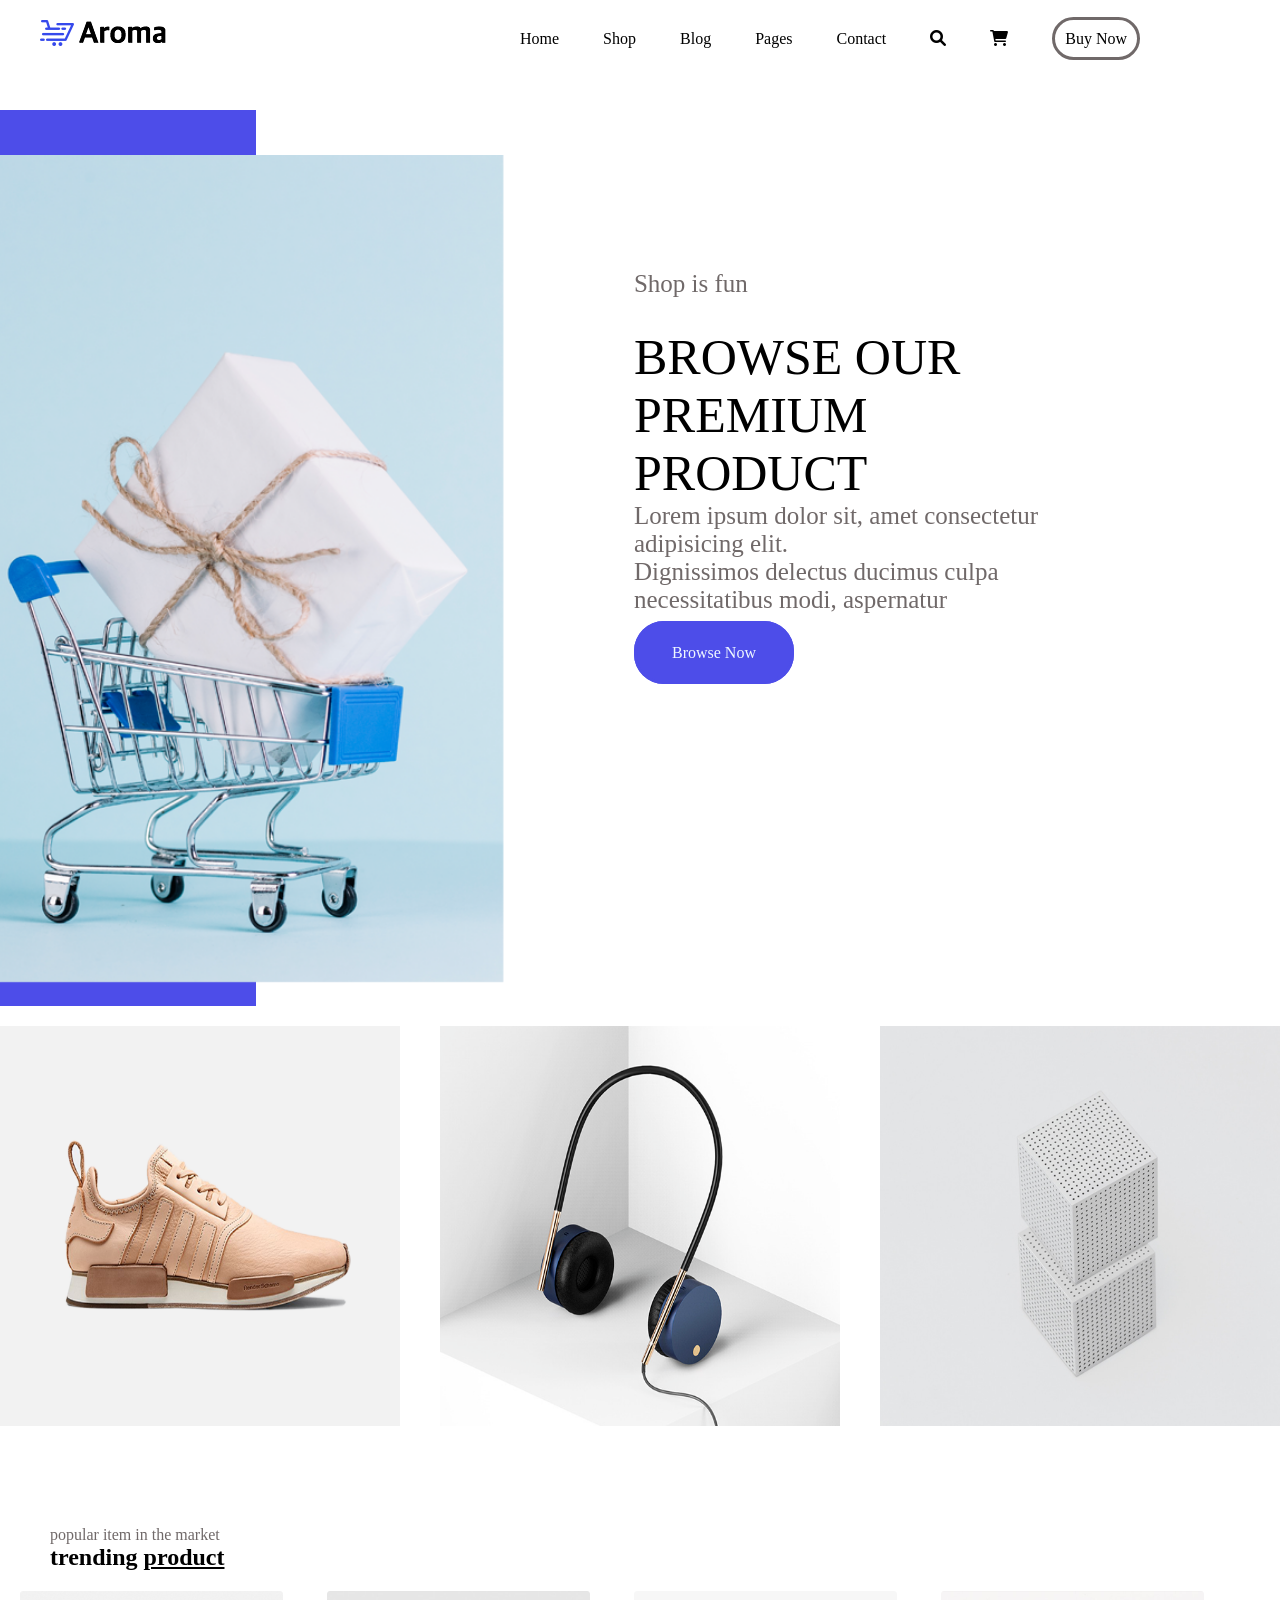
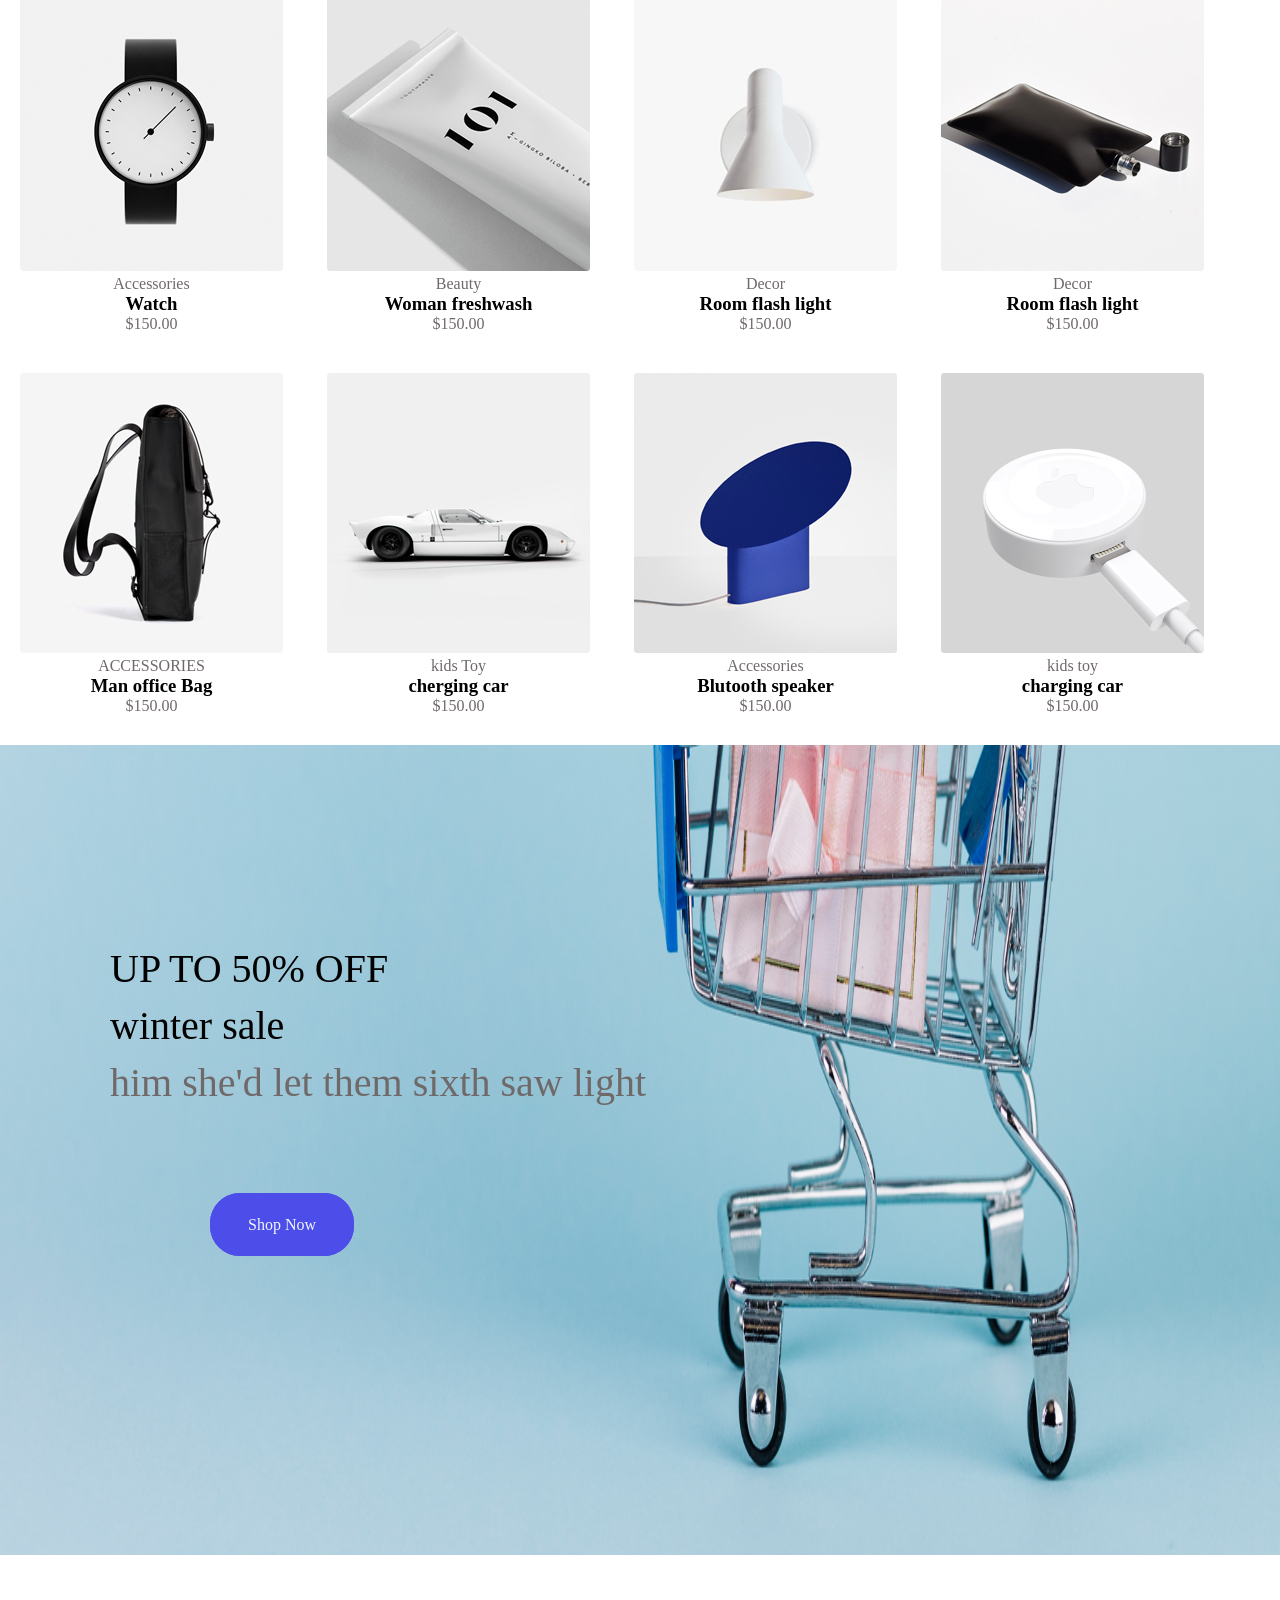
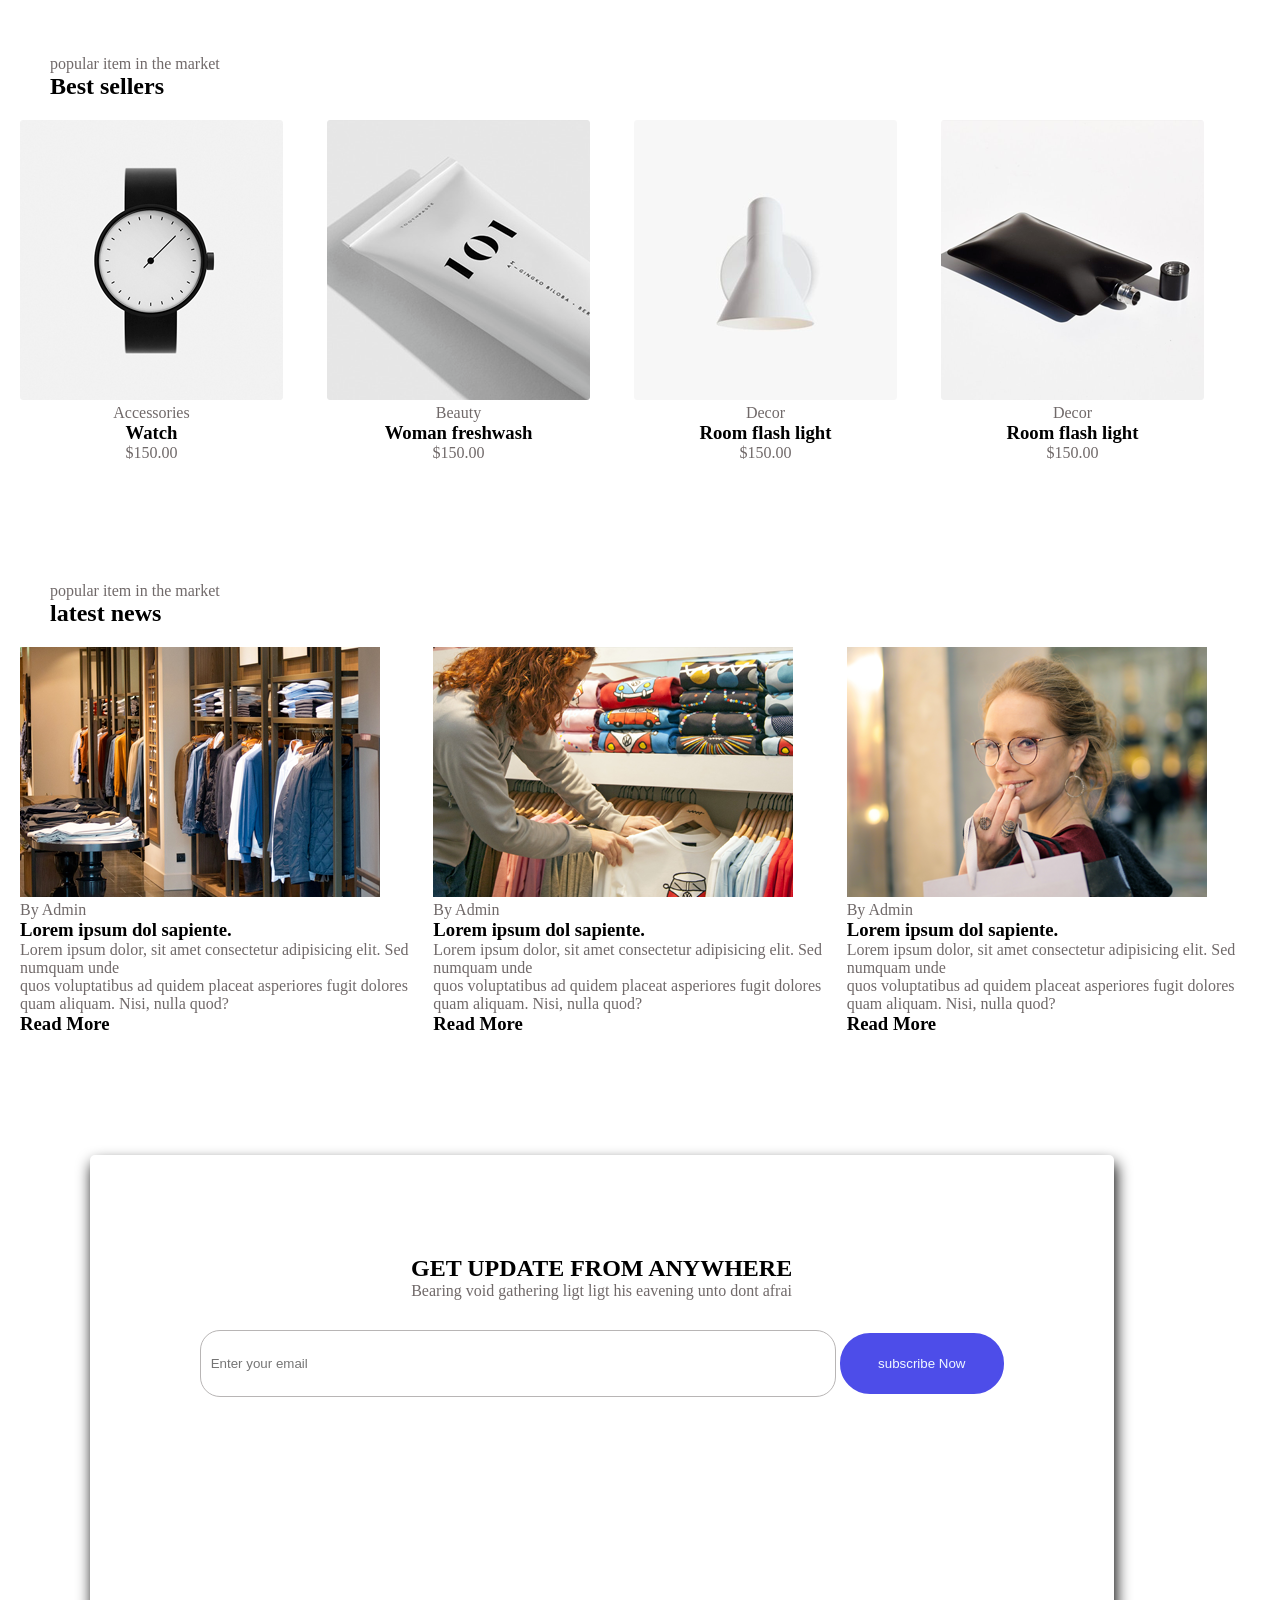
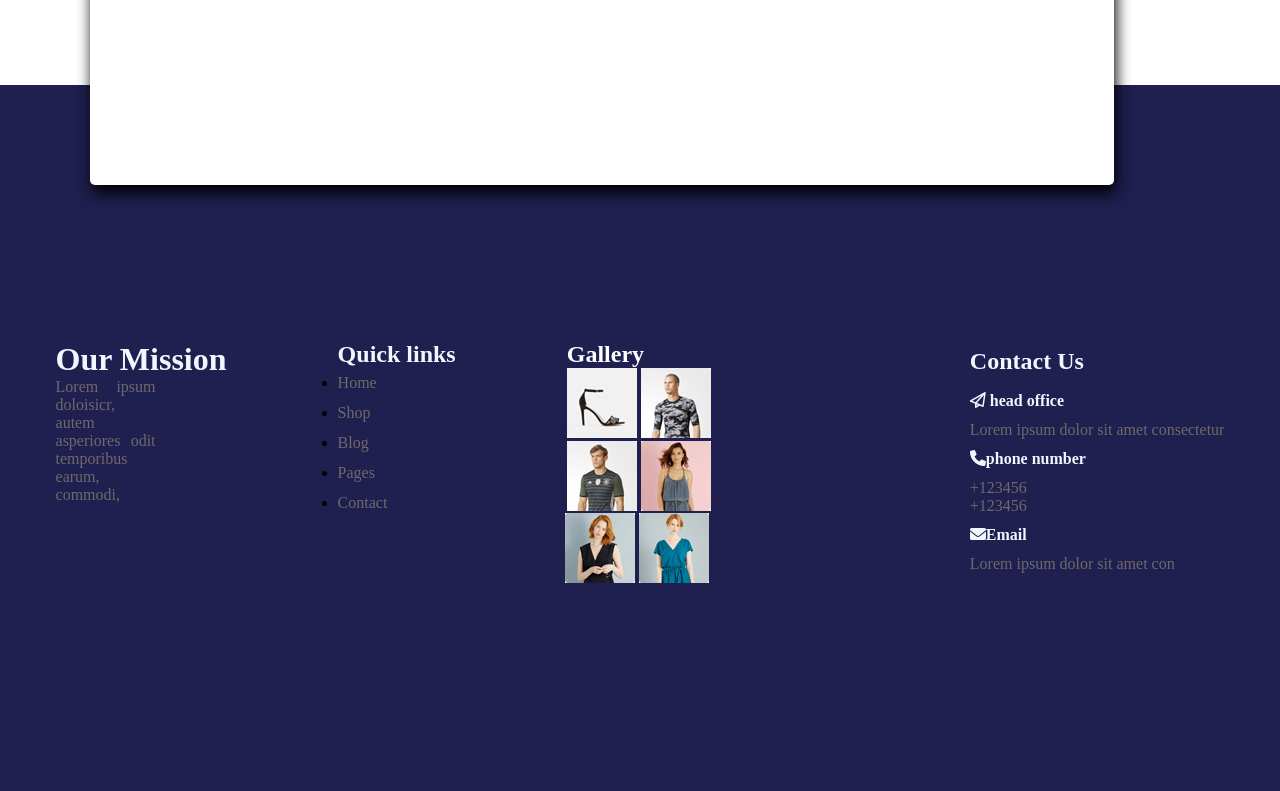
<file: index.html>
<!DOCTYPE html>
<html lang="en">
  <head>
    <meta charset="UTF-8" />
    <meta http-equiv="X-UA-Compatible" content="IE=edge" />
    <meta name="viewport" content="width=device-width, initial-scale=1.0" />
    <title>Aroma</title>
    <link rel="stylesheet" href="css/style.css" />
    <link rel="stylesheet" href="css/all.min.css" />
  </head>
  <body>
    <section class="nav">
      <div class="logo">
        <img src="images/home/logo.png" alt="this photo about logo" />
      </div>
      <div class="list">
        <ul>
          <li><a href="home.html" id="home">Home</a></li>
          <li><a href="shop.html">Shop</a></li>
          <li><a href="#">Blog</a></li>
          <li><a href="pages.html">Pages</a></li>
          <li><a href="#">Contact</a></li>
          <li><i class="fas fa-search"></i></li>
          <li><i class="fas fa-shopping-cart"></i></li>
          <li><a href="#" id="zorar">Buy Now</a></li>
        </ul>
      </div>
    </section>
    <!--nav-->
    <section class="hero">
      <div class="blue"></div>
      <!--blue-->
      <div class="photo">
        <img src="images/home/hero-banner.png" alt="this photo about hero" />
      </div>
      <!--photo-->
      <div class="words">
        <p class="gray">Shop is fun</p>
        <p class="like">BROWSE OUR<br />PREMIUM PRODUCT</p>
        <p class="gray">
          Lorem ipsum dolor sit, amet consectetur adipisicing elit.<br />
          Dignissimos delectus ducimus culpa necessitatibus modi, aspernatur
        </p>
        <a href="#" class="link">Browse Now</a>
      </div>
      <!--words-->
    </section>
    <!--hero-->
    <section class="sec1">
      <img src="images/home/hero-slide1.png" alt="" />
      <img src="images/home/hero-slide2.png" alt="" />
      <img src="images/home/hero-slide3.png" alt="" />
    </section>
    <!--sec1-->
    <section class="sec2">
      <div>
        <p class="move">popular item in the market</p>
        <h2 class="move">trending <ins>product</ins></h2>
      </div>
      <div class="lin1">
        <img src="images/home/product1.png" alt="" />
        <p>Accessories</p>
        <h3>Watch</h3>
        <p>$150.00</p>
      </div>
      <!--pro1-->
      <div class="lin1">
        <img src="images/home/product2.png" alt="" />
        <p>Beauty</p>
        <h3>Woman freshwash</h3>
        <p>$150.00</p>
      </div>
      <!--pro2-->
      <div class="lin1">
        <img src="images/home/product3.png" alt="" />
        <p>Decor</p>
        <h3>Room flash light</h3>
        <p>$150.00</p>
      </div>
      <!--pro3-->
      <div class="lin1">
        <img src="images/home/product4.png" alt="" />
        <p>Decor</p>
        <h3>Room flash light</h3>
        <p>$150.00</p>
      </div>
      <!--pro4-->
      <div class="lin1">
        <img src="images/home/product5.png" alt="" />
        <p>ACCESSORIES</p>
        <h3>Man office Bag</h3>
        <p>$150.00</p>
      </div>
      <!--pro5-->
      <div class="lin2">
        <img src="images/home/product6.png" alt="" />
        <p>kids Toy</p>
        <h3>cherging car</h3>
        <p>$150.00</p>
      </div>
      <!--pro6-->
      <div class="lin2">
        <img src="images/home/product7.png" alt="" />
        <p>Accessories</p>
        <h3>Blutooth speaker</h3>
        <p>$150.00</p>
      </div>
      <!--pro7-->
      <div class="lin2">
        <img src="images/home/product8.png" alt="" />
        <p>kids toy</p>
        <h3>charging car</h3>
        <p>$150.00</p>
      </div>
      <!--pro8-->
    </section>
    <!--sec2-->
    <section class="sec3">
      <p>UP TO 50% OFF</p>
      <p>winter sale</p>
      <p class="go">him she'd let them sixth saw light</p>
      <a href="#" class="link">Shop Now</a>
    </section>
    <!--end of sec3-->
    <section class="sec4">
      <p class="move">popular item in the market</p>
      <h2 class="move">Best sellers</h2>
      <div class="lin3">
        <img src="images/home/product1.png" alt="" />
        <p>Accessories</p>
        <h3>Watch</h3>
        <p>$150.00</p>
      </div>
      <!--pro1-->
      <div class="lin3">
        <img src="images/home/product2.png" alt="" />
        <p>Beauty</p>
        <h3>Woman freshwash</h3>
        <p>$150.00</p>
      </div>
      <!--pro2-->
      <div class="lin3">
        <img src="images/home/product3.png" alt="" />
        <p>Decor</p>
        <h3>Room flash light</h3>
        <p>$150.00</p>
      </div>
      <!--pro3-->
      <div class="lin3">
        <img src="images/home/product4.png" alt="" />
        <p>Decor</p>
        <h3>Room flash light</h3>
        <p>$150.00</p>
      </div>
      <!--pro4-->
    </section>
    <!--end of sec4-->
    <section class="sec5">
      <p class="move">popular item in the market</p>
      <h2 class="move">latest news</h2>
      <div class="lin4">
        <span>
          <img src="images/home/blog1.png" alt="" />
          <p class="">By Admin</p>
          <h3>Lorem ipsum dol sapiente.</h3>
          <p class="">
            Lorem ipsum dolor, sit amet consectetur adipisicing elit. Sed
            numquam unde<br />
            quos voluptatibus ad quidem placeat asperiores fugit dolores quam
            aliquam. Nisi, nulla quod?
          </p>
          <h3>Read More</h3>
        </span>
        <span>
          <img src="images/home/blog2.png" alt="" />
          <p class="">By Admin</p>
          <h3>Lorem ipsum dol sapiente.</h3>
          <p class="">
            Lorem ipsum dolor, sit amet consectetur adipisicing elit. Sed
            numquam unde<br />
            quos voluptatibus ad quidem placeat asperiores fugit dolores quam
            aliquam. Nisi, nulla quod?
          </p>
          <h3>Read More</h3>
        </span>
        <span>
          <img src="images/home/blog3.png" alt="" />
          <p class="">By Admin</p>
          <i class=""></i>
          <h3>Lorem ipsum dol sapiente.</h3>
          <p class="">
            Lorem ipsum dolor, sit amet consectetur adipisicing elit. Sed
            numquam unde <br />
            quos voluptatibus ad quidem placeat asperiores fugit dolores quam
            aliquam. Nisi, nulla quod?
          </p>
          <h3>Read More</h3>
        </span>
      </div>
    </section>
    <!--end of sec5-->
    <section class="sec6">
      <h2>GET UPDATE FROM ANYWHERE</h2>
      <p>Bearing void gathering ligt ligt his eavening unto dont afrai</p>
      <input type="email" name="email" placeholder="Enter your email" />
      <input type="submit" name="register" value="subscribe Now" class="link" />
    </section>
    <!--end of sec6-->
    <footer>
      <div class="ourmission">
        <h1>Our Mission</h1>
        <p>
          Lorem ipsum doloisicr, autem asperiores odit temporibus earum,
          commodi,
        </p>
      </div>
      <!--our mission-->
      <div class="quicklinks">
        <h2>Quick links</h2>
        <ul>
          <li><a href="#">Home</a></li>
          <li><a href="#">Shop</a></li>
          <li><a href="#">Blog</a></li>
          <li><a href="#">Pages</a></li>
          <li><a href="#">Contact</a></li>
        </ul>
      </div>
      <!--quick links-->
      <div class="gallery">
        <h2>Gallery</h2>
          <span class="tooo">
            <img src="images/home/r1.jpg" alt="" />
            <img src="images/home/r2.jpg" alt="" />
           <span class="too">
              <img src="images/home/r3.jpg" alt="" />
              <img src="images/home/r5.jpg" alt="" />
           </span >
          </span>
         <span class="to">
          <img src="images/home/r7.jpg" alt="" />
          <img src="images/home/r8.jpg" alt="" />
         </span>
      </div>
      <!--gallery-->
     
      <div class="Contactus">
        <h2>Contact Us</h2>
        <h4><i class="far fa-paper-plane"></i> head office</h4>
        <p>Lorem ipsum dolor sit amet consectetur</p>
        <h4><i class="fas fa-phone"></i>phone number</h4>
        <p>+123456 <br />+123456</p>
        <h4><i class="fas fa-envelope"></i>Email</h4>
        <p>Lorem ipsum dolor sit amet con</p>
      </div>
    </footer>
  </body>
</html>
</file>
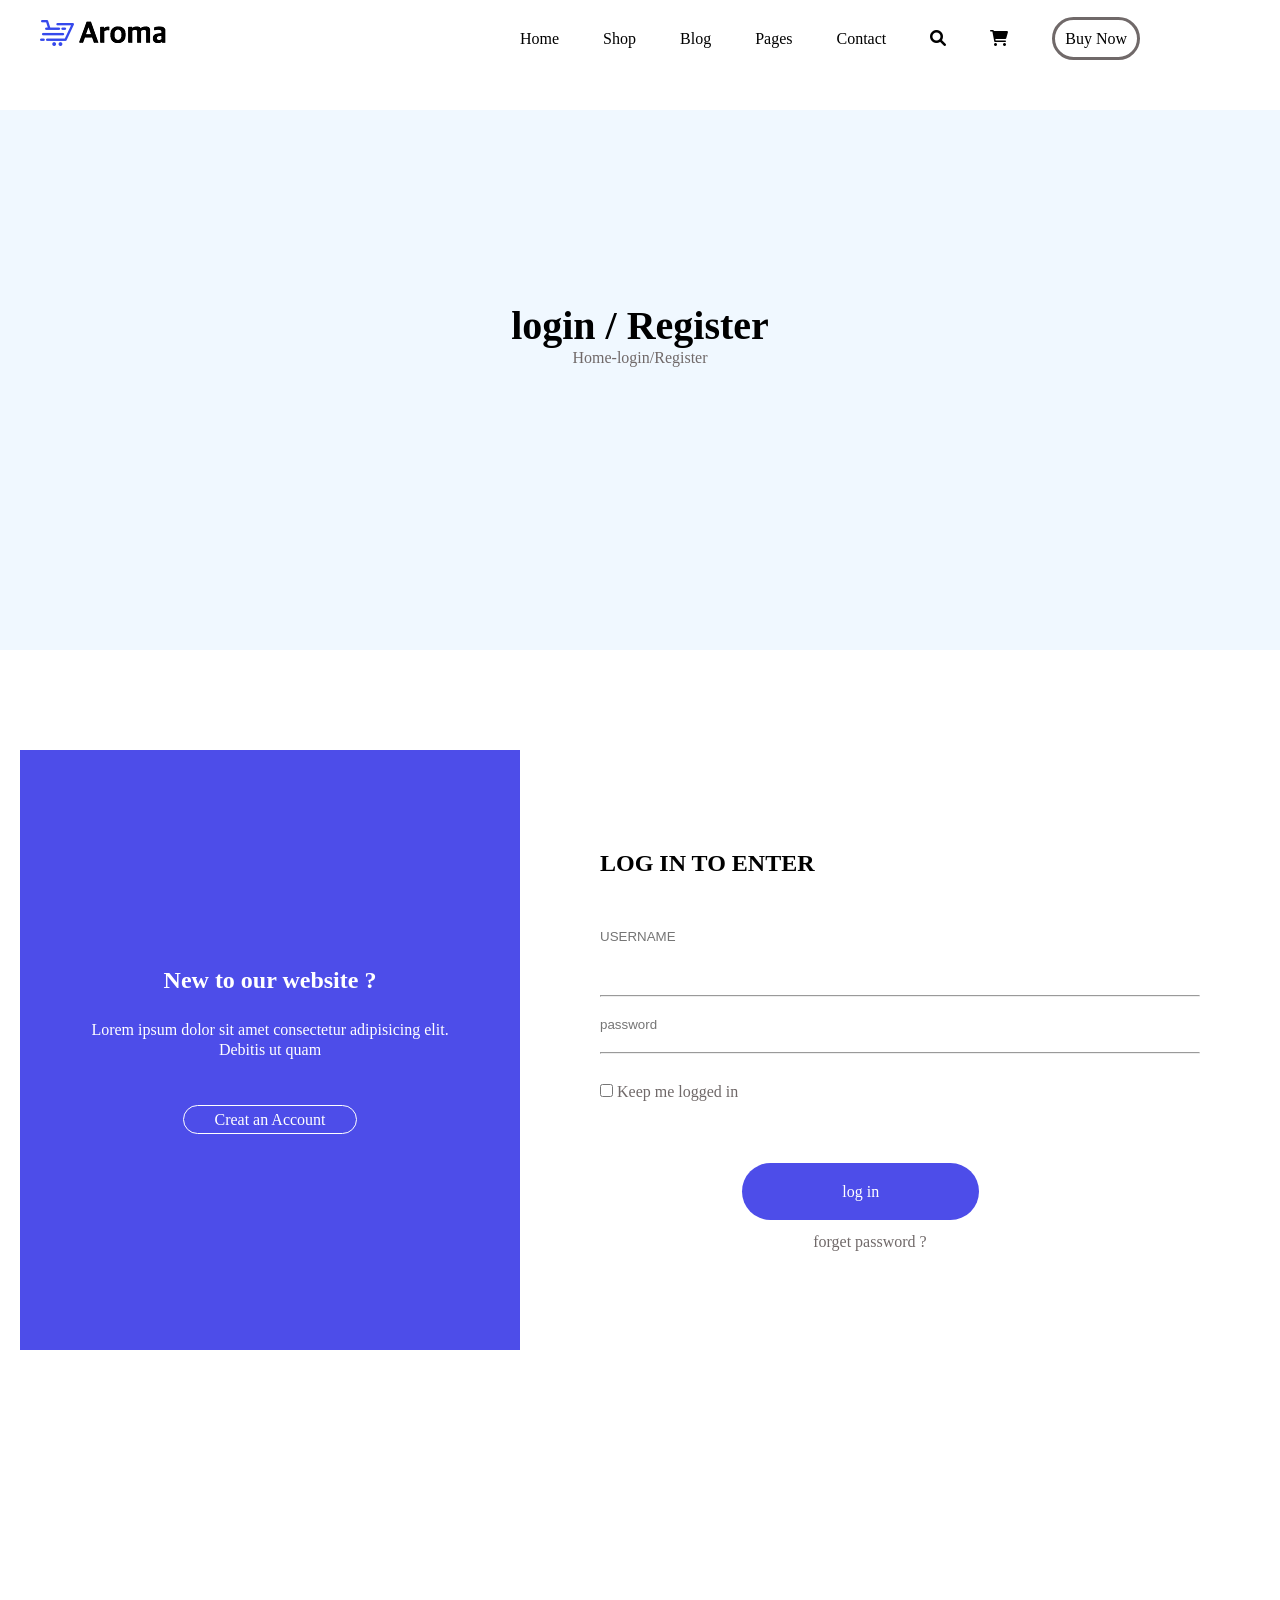
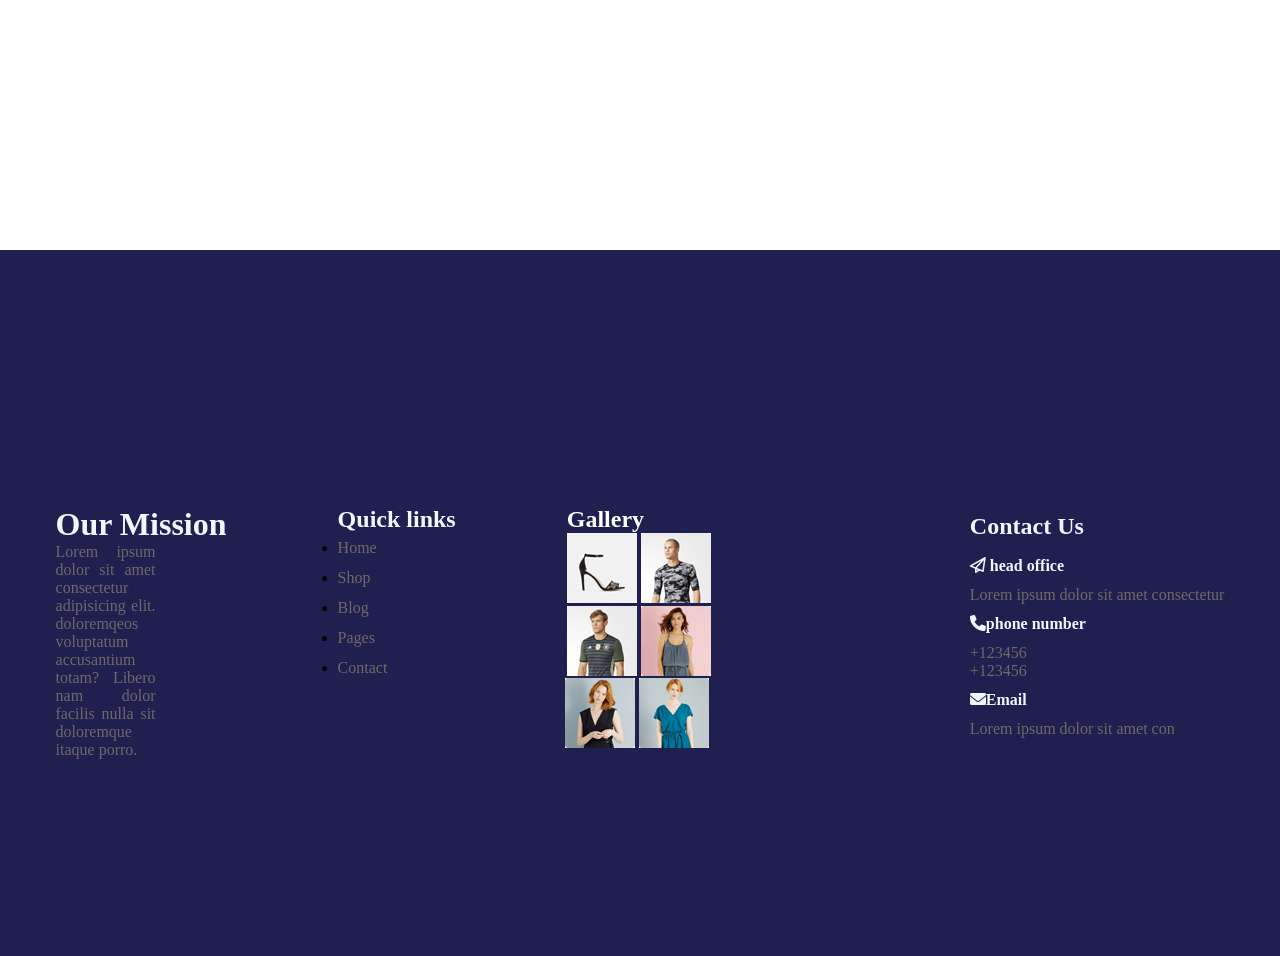
<file: pages.html>
<!DOCTYPE html>
<html lang="en">
<head>
    <meta charset="UTF-8">
    <meta http-equiv="X-UA-Compatible" content="IE=edge">
    <meta name="viewport" content="width=device-width, initial-scale=1.0">
    <title>Aroma</title>
    <link rel="stylesheet" href="css/style.css" />
    <link rel="stylesheet" href="css/all.min.css" />
</head>
<body>
    <section class="nav">
        <div class="logo">
          <img src="images/home/logo.png" alt="this photo about logo" />
        </div>
        <div class="list">
          <ul>
            <li><a href="home.html" id="home">Home</a></li>
            <li><a href="shop.html">Shop</a></li>
            <li><a href="#">Blog</a></li>
            <li><a href="pages.html">Pages</a></li>
            <li><a href="#">Contact</a></li>
            <li><i class="fas fa-search"></i></li>
            <li><i class="fas fa-shopping-cart"></i></li>
            <li><a href="#" id="zorar">Buy Now</a></li>
          </ul>
        </div>
      </section>
      <!--nav-->
      <section class="head">
        <div class="category">
          <h1>login / Register</h1>
          <p>Home-login/Register</p>
        </div>
      </section>
      <!--end of head-->
      <section><!--sec1 login-->
        <div class="new">
            <h1>New to our website ?</h1>
            <p class="explan">Lorem ipsum dolor sit amet consectetur adipisicing elit. <br> Debitis ut quam </p>
            <a href="#" class="linko">Creat an Account</a>
        </div>
      </section><!--end of sec1 login-->
      <section><!--start of login-->
        <div class="log">
          <h1 class="add">LOG IN TO ENTER</h1>
          <input type="text" name="username" placeholder="USERNAME" class="userna">
          <hr>
          <input type="password" name="password" placeholder="password" class="pas">
          <hr >
          <input type="checkbox" id="checkbox" name="checkbox" class="che">
          <label for="checkbox">Keep me logged in</label>
          <a href="#" class="button">log in</a>
          <a href="#" class="forget">forget password ?</a>
        </div>
      </section><!--end of sec2 login-->
      <footer>
        <div class="ourmission">
          <h1>Our Mission</h1>
          <p>
            Lorem ipsum dolor sit amet consectetur adipisicing elit. doloremqeos voluptatum accusantium totam? Libero nam dolor facilis nulla sit doloremque itaque porro.
          </p>
        </div>
        <!--our mission-->
        <div class="quicklinks">
          <h2>Quick links</h2>
          <ul>
            <li><a href="http://127.0.0.1:5500/home.html">Home</a></li>
            <li><a href="http://127.0.0.1:5500/shop.html">Shop</a></li>
            <li><a href="#">Blog</a></li>
            <li><a href="#">Pages</a></li>
            <li><a href="#">Contact</a></li>
          </ul>
        </div>
        <!--quick links-->
        <div class="gallery">
          <h2>Gallery</h2>
            <span class="tooo">
              <img src="images/home/r1.jpg" alt="" />
              <img src="images/home/r2.jpg" alt="" />
             <span class="too">
                <img src="images/home/r3.jpg" alt="" />
                <img src="images/home/r5.jpg" alt="" />
             </span >
            </span>
           <span class="to">
            <img src="images/home/r7.jpg" alt="" />
            <img src="images/home/r8.jpg" alt="" />
           </span>
        </div>
        <!--gallery-->
        <div class="Contactus">
          <h2>Contact Us</h2>
          <h4><i class="far fa-paper-plane"></i> head office</h4>
          <p>Lorem ipsum dolor sit amet consectetur</p>
          <h4><i class="fas fa-phone"></i>phone number</h4>
          <p>+123456 <br />+123456</p>
          <h4><i class="fas fa-envelope"></i>Email</h4>
          <p>Lorem ipsum dolor sit amet con</p>
        </div>
      </footer>
</body>
</html>
</file>
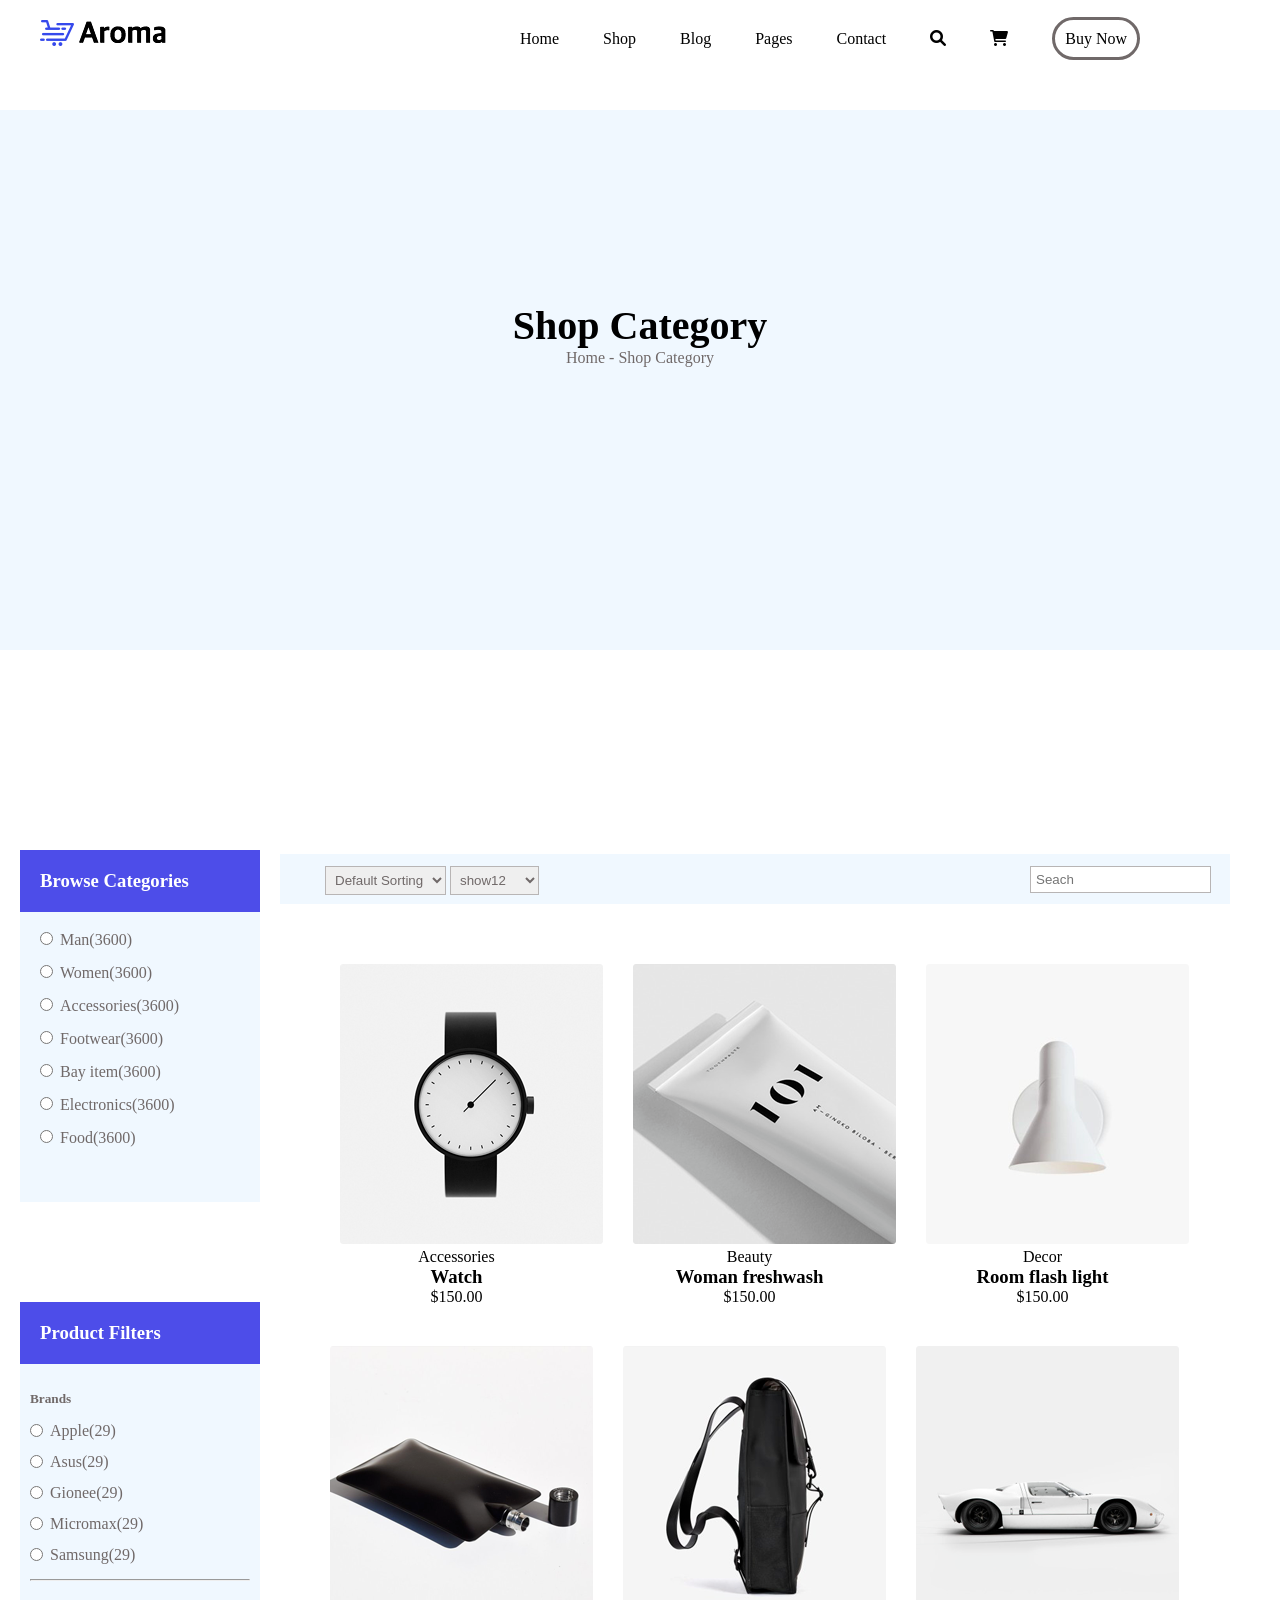
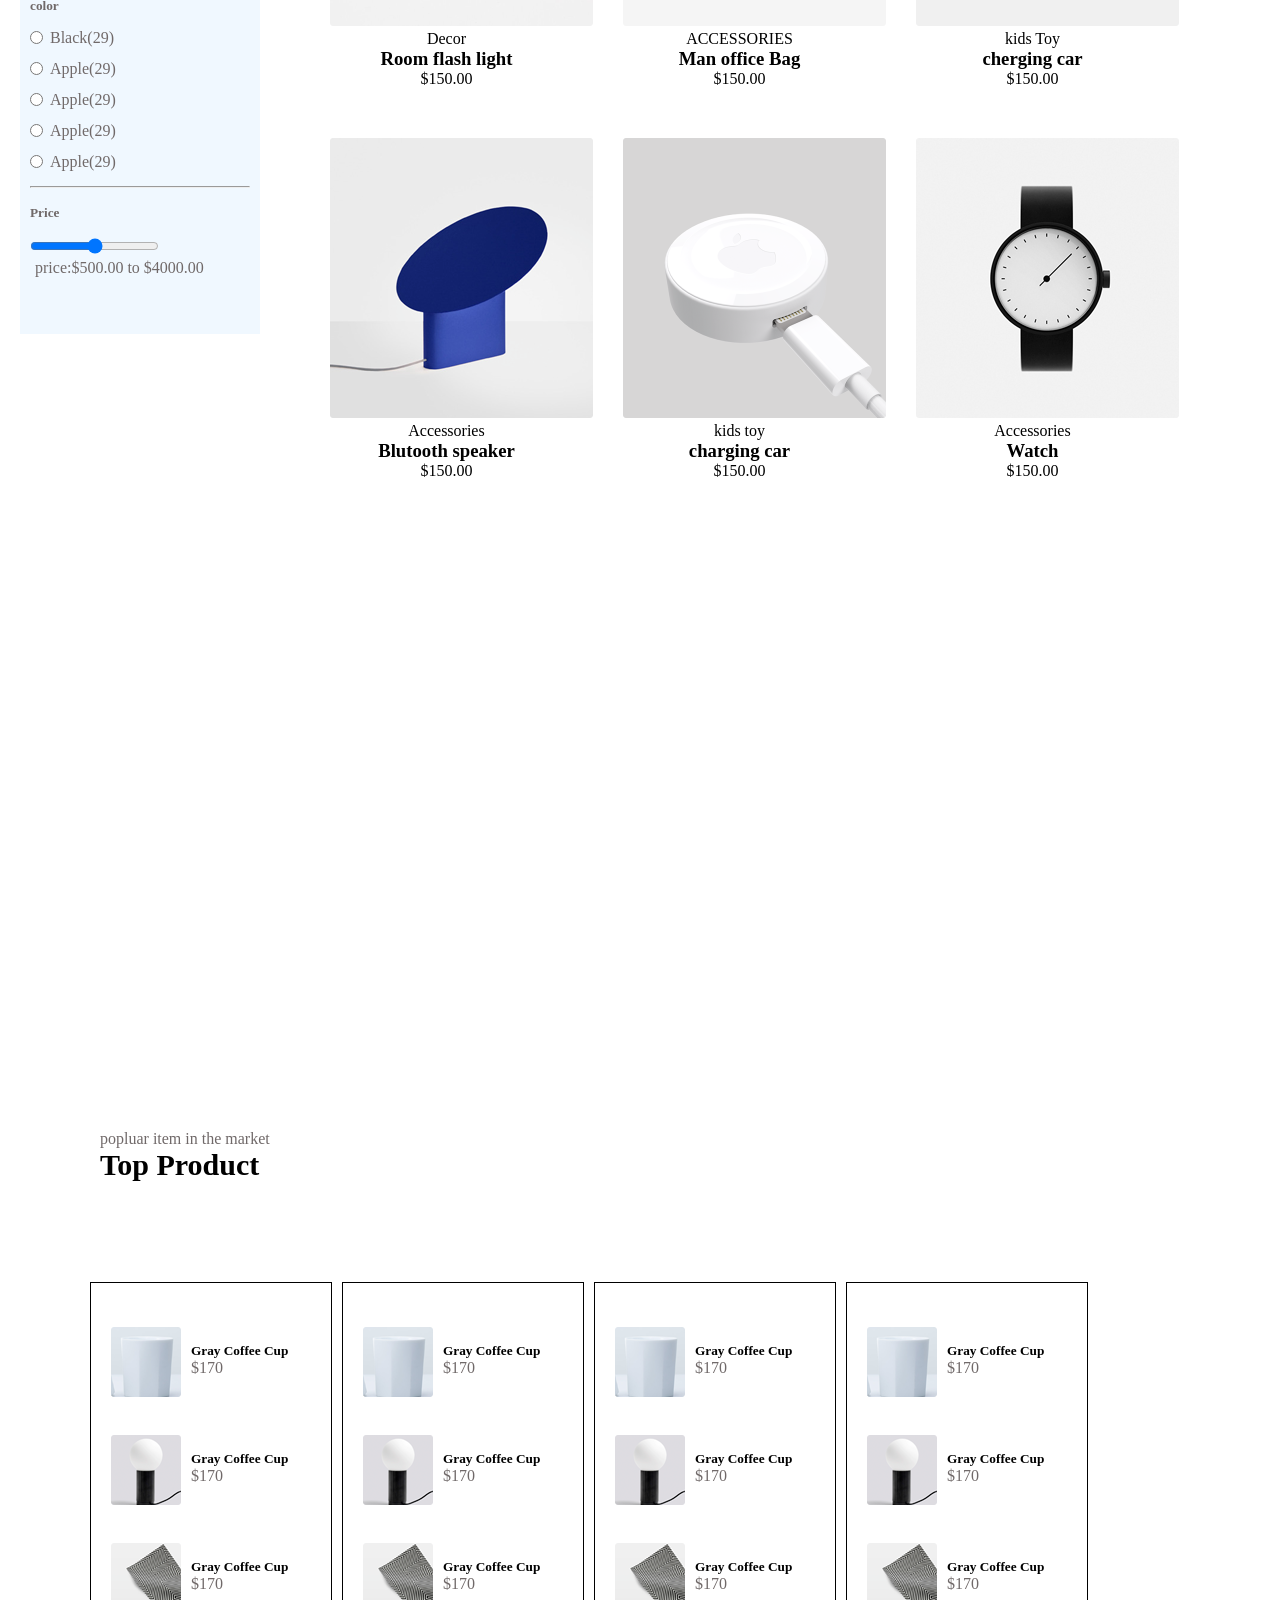
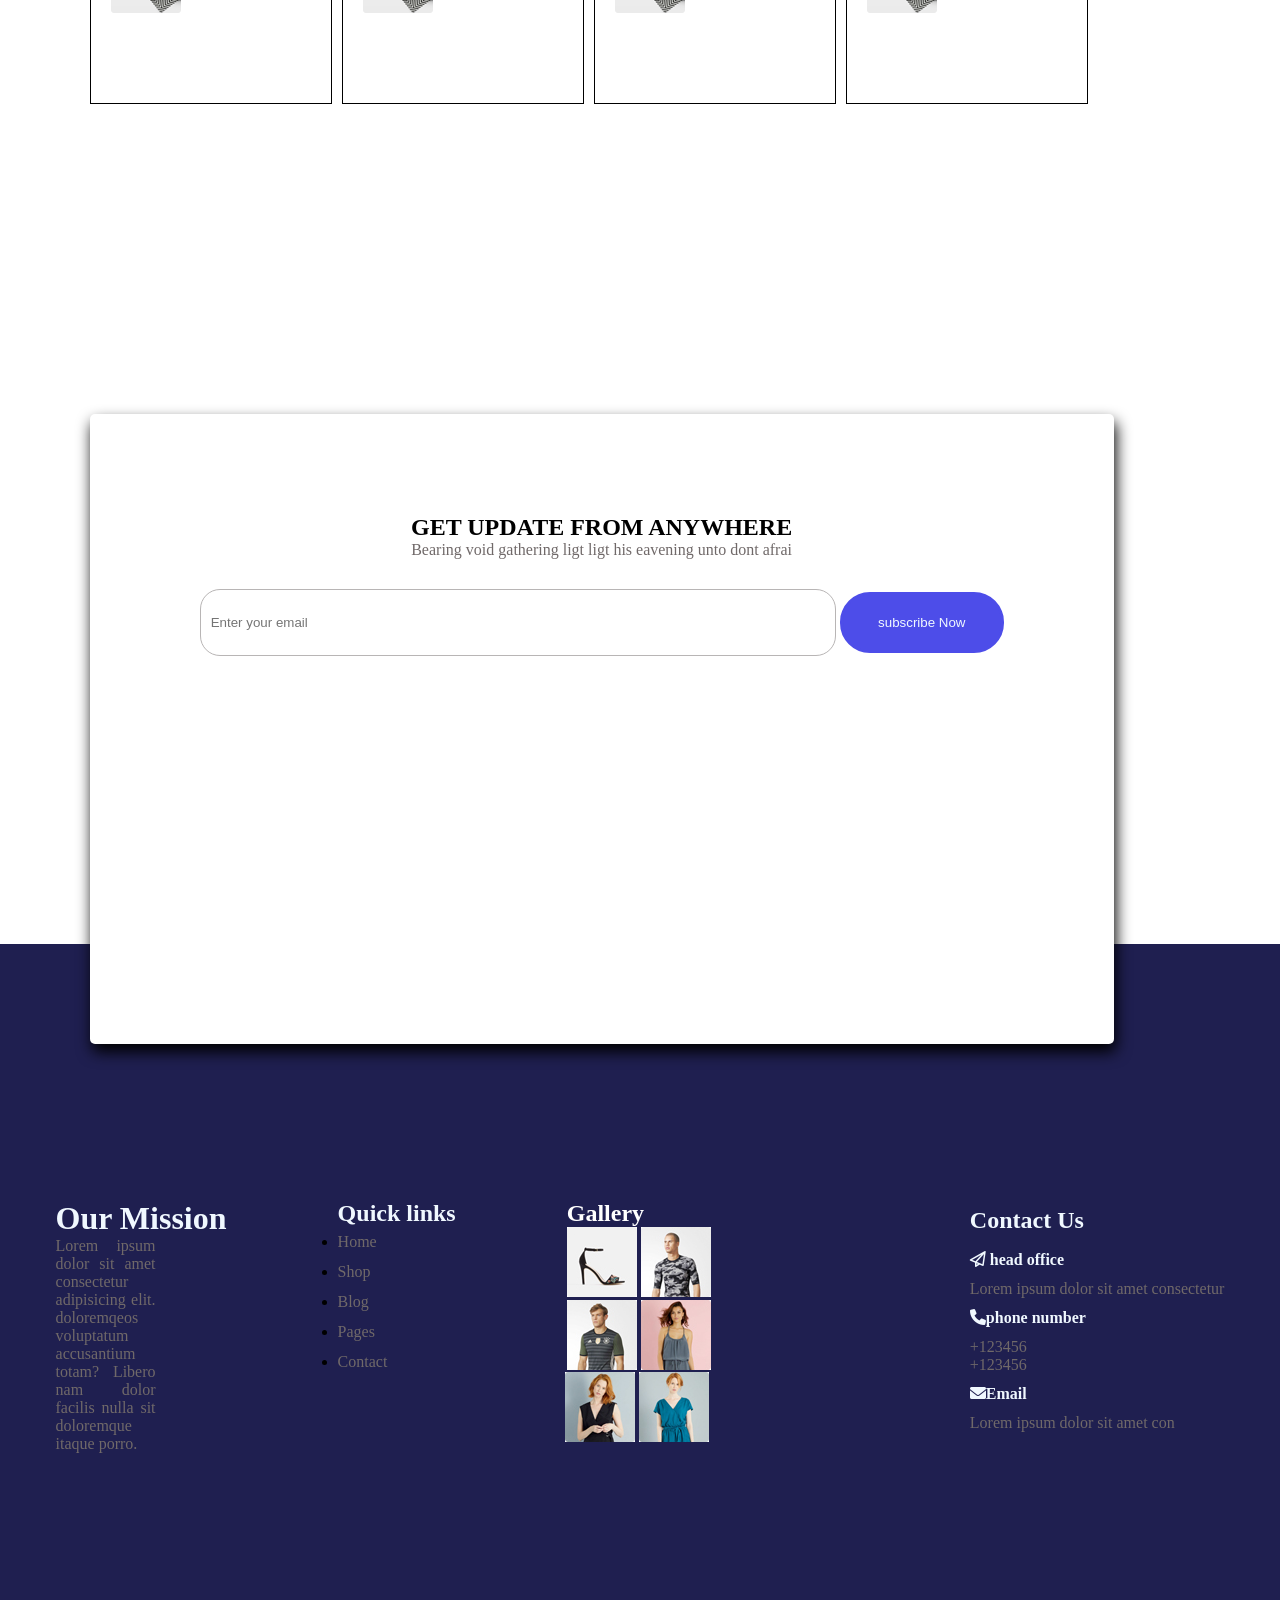
<file: shop.html>
<!DOCTYPE html>
<html lang="en">
  <head>
    <meta charset="UTF-8" />
    <meta http-equiv="X-UA-Compatible" content="IE=edge" />
    <meta name="viewport" content="width=device-width, initial-scale=1.0" />
    <title>Aroma</title>
    <link rel="stylesheet" href="css/style.css" />
    <link rel="stylesheet" href="css/all.min.css" />
  </head>
  
    <section class="nav">
      <div class="logo">
        <img src="images/home/logo.png" alt="this photo about logo" />
      </div>
      <div class="list">
        <ul>
          <li><a href="home.html" id="home">Home</a></li>
          <li><a href="shop.html">Shop</a></li>
          <li><a href="#">Blog</a></li>
          <li><a href="pages.html">Pages</a></li>
          <li><a href="#">Contact</a></li>
          <li><i class="fas fa-search"></i></li>
          <li><i class="fas fa-shopping-cart"></i></li>
          <li><a href="#" id="zorar">Buy Now</a></li>
        </ul>
      </div>
    </section>
    <!--nav-->
    <section class="head">
      <div class="category">
        <h1>Shop Category</h1>
        <p>Home - Shop Category</p>
      </div>
    </section>
    <!--end of head-->
    <section class="check">
      <h3>Browse Categories</h3>
      <form action="" method="">
        <input type="radio" name="choose" id="man" />
        <label for="man">Man(3600)</label>
        <input type="radio" name="choose" id="Women" />
        <label for="Women">Women(3600)</label>
        <input type="radio" name="choose" id="Accessories" />
        <label for="Accessories">Accessories(3600)</label>
        <input type="radio" name="choose" id="Footwear" />
        <label for="Footwear">Footwear(3600)</label>
        <input type="radio" name="choose" id="Bay item" />
        <label for="Bay item">Bay item(3600)</label>
        <input type="radio" name="choose" id="Electronics" />
        <label for="Electronics">Electronics(3600)</label>
        <input type="radio" name="choose" id="Food" />
        <label for="Food">Food(3600)</label>
      </form>
    </section>
    <section class="check2">
      <h3>Product Filters</h3>
      <form action="" method="">
        <h5>Brands</h5>
        <input type="radio" name="choose" id="Apple" />
        <label for="Apple">Apple(29)</label>
        <input type="radio" name="choose" id="Asus" />
        <label for="Asus">Asus(29)</label>
        <input type="radio" name="choose" id="Gionee" />
        <label for="Gionee">Gionee(29)</label>
        <input type="radio" name="choose" id="Micromax" />
        <label for="Micromax">Micromax(29)</label>
        <input type="radio" name="choose" id="samsung" />
        <label for="samsung">Samsung(29)</label>
        <hr />
        <h5>color</h5>
        <input type="radio" name="choose" id="black" />
        <label for="black">Black(29)</label>
        <input type="radio" name="choose" id="black" />
        <label for="black">Apple(29)</label>
        <input type="radio" name="choose" id="Apple" />
        <label for="Apple">Apple(29)</label>
        <input type="radio" name="choose" id="Apple" />
        <label for="Apple">Apple(29)</label>
        <input type="radio" name="choose" id="Apple" />
        <label for="Apple">Apple(29)</label>
        <hr />
        <h5>Price</h5>
        <input type="range" name="range" id="range" />
        <label for="range" id="run">price:$500.00 to $4000.00</label>
      </form>
    </section><!--check2-->
    <section class="search">
      <form action="" method="">
      <input type="search" name="search" placeholder="Seach">
      </form>
      <select name="Default Sorting" id="Default Sorting">
        <option value="Default Sorting">Default Sorting</option> 
        <option value="advanced">Advanced</option>
      </select>
      <select name="show12" id="show12">
        <option value="show12">show12</option>
        <option value="flash light">flash light</option>
        <option value="car">car</option>
        <option value="watch"> watch</option>
      </select>
    </section><!--search-->
    <section class="right"><!--right rows-->
      <div class="row1">
        <span>
          <img src="images/home/product1.png" alt="" />
          <p class="lama">Accessories</p>
          <h3 class="lama">Watch</h3>
          <p class="lama">$150.00</p>
        </span><!--pro1-->
        <span>
          <img src="images/home/product2.png" alt="" />
          <p class="lama">Beauty</p>
          <h3 class="lama">Woman freshwash</h3>
          <p class="lama">$150.00</p>
        </span><!--pro2-->
        <span>
          <img src="images/home/product3.png" alt="" />
          <p class="lama">Decor</p>
          <h3 class="lama">Room flash light</h3>
          <p class="lama">$150.00</p>
        </span><!--pro3-->
      </div><!--row1-->
     <div class="row2">
        <span>
          <img src="images/home/product4.png" alt="" />
          <p class="gam">Decor</p>
          <h3 class="gam">Room flash light</h3>
          <p class="gam">$150.00</p>
        </span>
        <!--pro4-->
        <span>
          <img src="images/home/product5.png" alt="" />
          <p class="gam">ACCESSORIES</p>
          <h3 class="gam">Man office Bag</h3>
          <p class="gam">$150.00</p>
        </span>
        <!--pro5-->
        <span>
          <img src="images/home/product6.png" alt=""  class="more"/>
          <p class="more">kids Toy</p>
          <h3 class="more">cherging car</h3>
          <p class="more">$150.00</p>
        </span>
        <!--pro6-->
     </div><!--row2-->
      <div class="row3">
        <span>
          <img src="images/home/product7.png" alt="" />
          <p>Accessories</p>
          <h3>Blutooth speaker</h3>
          <p>$150.00</p>
        </span>
        <!--pro7-->
        <span>
          <img src="images/home/product8.png" alt="" />
          <p>kids toy</p>
          <h3>charging car</h3>
          <p>$150.00</p>
        </span>
        <span>
          <img src="images/home/product1.png" alt="" />
          <p>Accessories</p>
          <h3>Watch</h3>
          <p>$150.00</p>
        </span>
        <!--pro8-->
      </div> <!--row3-->
    </section><!--end of right rows-->
    <div class="adress">
      <p>popluar item in the market</p>
      <h3 >Top Product</h3>
    </div>
    <section class="topproduct">
      <div class="col1">
        <span>
          <h5 class="r">Gray Coffee Cup</h5>
          <p class="r">$170</p>
          <img src="images/shop/product-sm-1.png" alt="">
        </span>
        <span>
          <h5 class="r">Gray Coffee Cup</h5>
          <p class="r">$170</p>
          <img src="images/shop/product-sm-2.png" alt="">
        </span>
        <span>
          <h5 class="r">Gray Coffee Cup</h5>
          <p class="r">$170</p>
          <img src="images/shop/product-sm-3.png" alt="">
        </span>
      </div>
      <div class="col1">
        <span>
          <h5 class="r">Gray Coffee Cup</h5>
          <p class="r">$170</p>
          <img src="images/shop/product-sm-1.png" alt="">
        </span>
        <span>
          <h5 class="r">Gray Coffee Cup</h5>
          <p class="r">$170</p>
          <img src="images/shop/product-sm-2.png" alt="">
        </span>
        <span>
          <h5 class="r">Gray Coffee Cup</h5>
          <p class="r">$170</p>
          <img src="images/shop/product-sm-3.png" alt="">
        </span>
      </div>  <div class="col1">
        <span>
          <h5 class="r">Gray Coffee Cup</h5>
          <p class="r">$170</p>
          <img src="images/shop/product-sm-1.png" alt="">
        </span>
        <span>
          <h5 class="r">Gray Coffee Cup</h5>
          <p class="r">$170</p>
          <img src="images/shop/product-sm-2.png" alt="">
        </span>
        <span>
          <h5 class="r">Gray Coffee Cup</h5>
          <p class="r">$170</p>
          <img src="images/shop/product-sm-3.png" alt="">
        </span>
      </div>
      <div class="col1">
        <span>
          <h5 class="r">Gray Coffee Cup</h5>
          <p class="r">$170</p>
          <img src="images/shop/product-sm-1.png" alt="">
        </span>
        <span>
          <h5 class="r">Gray Coffee Cup</h5>
          <p class="r">$170</p>
          <img src="images/shop/product-sm-2.png" alt="">
        </span>
        <span>
          <h5 class="r">Gray Coffee Cup</h5>
          <p class="r">$170</p>
          <img src="images/shop/product-sm-3.png" alt="">
        </span>
      </div>
    </section><!--top product-->
    <section class="sec6">
      <h2>GET UPDATE FROM ANYWHERE</h2>
      <p>Bearing void gathering ligt ligt his eavening unto dont afrai</p>
      <input type="email" name="email" placeholder="Enter your email" />
      <input type="submit" name="register" value="subscribe Now" class="link" />
    </section>
    <!--end of sec6-->
    <footer>
      <div class="ourmission">
        <h1>Our Mission</h1>
        <p>
          Lorem ipsum dolor sit amet consectetur adipisicing elit. doloremqeos voluptatum accusantium totam? Libero nam dolor facilis nulla sit doloremque itaque porro.
        </p>
      </div>
      <!--our mission-->
      <div class="quicklinks">
        <h2>Quick links</h2>
        <ul>
          <li><a href="http://127.0.0.1:5500/home.html">Home</a></li>
          <li><a href="http://127.0.0.1:5500/shop.html">Shop</a></li>
          <li><a href="#">Blog</a></li>
          <li><a href="#">Pages</a></li>
          <li><a href="#">Contact</a></li>
        </ul>
      </div>
      <!--quick links-->
      <div class="gallery">
        <h2>Gallery</h2>
          <span class="tooo">
            <img src="images/home/r1.jpg" alt="" />
            <img src="images/home/r2.jpg" alt="" />
           <span class="too">
              <img src="images/home/r3.jpg" alt="" />
              <img src="images/home/r5.jpg" alt="" />
           </span >
          </span>
         <span class="to">
          <img src="images/home/r7.jpg" alt="" />
          <img src="images/home/r8.jpg" alt="" />
         </span>
      </div>
      <!--gallery-->
      <div class="Contactus">
        <h2>Contact Us</h2>
        <h4><i class="far fa-paper-plane"></i> head office</h4>
        <p>Lorem ipsum dolor sit amet consectetur</p>
        <h4><i class="fas fa-phone"></i>phone number</h4>
        <p>+123456 <br />+123456</p>
        <h4><i class="fas fa-envelope"></i>Email</h4>
        <p>Lorem ipsum dolor sit amet con</p>
      </div>
    </footer>
  </body>
</html>
</file>
<file: css/style.css>
/*normaliz*/
*{
    padding: 0;
    margin: 0;
}
:root{
    --main-color:rgb(77, 77, 233);
    --main-font-family:'Gill Sans', 'Gill Sans MT', Calibri, 'Trebuchet MS', sans-ser;
    --main-color2:rgb(112, 105, 105);

}
.nav{
    width: 100%;
     height:10vh;
}
.nav .logo{
    margin: 20px;
    margin-left: 40px;
}
.list a:hover{
   color: blue;

}
.list ul li{
   display: inline-block;
   position: relative;
   bottom:60px;
   left: 500px;
   margin: 20px;
}
.list ul li a{
    text-decoration: none;
    color: black;
    font-family:var(--main-font-family);
}
 .list #zorar{
    padding: 10px;
    border-radius: 30px;
    border: var(--main-color2)  solid ;
}
/*nav*/
 /*hero*/
 .hero{
     display: flex;
 }
.blue{
    width: 30%;
    height: 99.5vh;
    background-color:var(--main-color);
}
.photo img{
  height: 92vh;
  position: relative;
  top: 45px;
  right: 300px;
}
.words{
   
    position: relative;
    top: 100px;
    right:180px;
    padding: 10px;
    font-family:var(--main-font-family);
    margin-top: 50px;
}
.like{
    font-size: 50px;
    margin-top: 10px;
}
.gray{
    margin-bottom:30px; 
    color: var(--main-color2);
    font-size: 25px;
}
.link{
 text-decoration: none;
 background-color:var(--main-color);
 color: aliceblue;
 padding: 20px 35px;
 border-radius: 30px;
 border: var(--main-color) solid;
}/*hero*/
/*sec1*/
.sec1{
    display: flex;
    justify-content: space-between;
    margin-top: 20px;
    margin-bottom: 20px;
}
.sec1 img{
    width: 400px;
    height: 400px;
}
/*end of sec1*/ 
/*sec2*/
.sec2{
    margin-top: 100px;
    font-family: var(--main-font-family);}
.sec2 p{
    color: var(--main-color2);
}
.lin1{
    display:inline-block;
    margin: 20px;
text-align: center;
}
.lin2{
    display:inline-block;
    margin: 20px;
text-align: center;
}
/*end of sec2*/
/*sec3*/
    .sec3{
        height: 90vh;
        background-image:url(../images/home/parallax-bg.png);
        background-repeat: no-repeat;
        background-size: 100% 90vh;
        background-position: center;
        font-family: var(--main-font-family);
    }
    .sec3 p{
        position: relative; 
        top: 200px;
        left:100px;
        margin: 10px;
        font-size: 40px;
    }
    .sec3 a{
         position: relative;
          top:300px;
         left:200px;
         margin: 10px;
    }
    .go{
        color: var(--main-color2);
    }
/*end of sec3*/
/*sec4*/
.sec4{
    margin-top: 100px;
    font-family: var(--main-font-family);
    margin-bottom: 100px;
}
.move{
    margin-left: 50px;
}
.sec4 p{
    color: var(--main-color2);
}
.lin3{
    display:inline-block;
    margin: 20px;
    text-align: center;
}
/*end of sec4*/
/*sec5*/
.sec5 p{
    color: var(--main-color2);
}
.lin4{
    display: flex;
    justify-content: space-around;
    margin: 20px;
    font-family:var(--main-font-family) ;
}
/*end of sec5*/
/*sec6*/
.sec6{
    width:80%;
    height:70vh;
    background-color:white;
    border-radius: 5px;
    -webkit-border-radius: 5px;
    -moz-border-radius: 5px;
    -ms-border-radius: 5px;
    -o-border-radius: 5px;
    box-sizing: border-box;
    text-align: center;
    padding-top:100px;
    margin-top: 10px;
    position: relative;
    left: 7%;
    top: 100px;
    box-shadow: 2px 8px 15px black;
}
 .sec6 p,h2{
     font-family: var(--main-font-family);
 }
 .sec6 p{
    color: var(--main-color2);
 }
 input[type="email"]{
    width:60% ;
    height: 5vh;
    border-radius: 20px;
    -webkit-border-radius: 20px;
    -moz-border-radius: 20px;
    -ms-border-radius: 20px;
    -o-border-radius: 20px;
    border:rgb(184, 181, 181) solid 0.5px;
    padding: 10px;
    margin-top: 30px;
}
/*end of sec6  in home*/
/*footer*/
footer{
    width: 100%;
    height: 50vh;
    background-color: rgb(31, 31, 80);
    font-family: var(--main-font-family);
    display: flex;
    justify-content: space-around;
    padding-top:20%;
}/*our mission*/
 
.ourmission h1{
    color: aliceblue;
 
} 
.ourmission p{
    width: 100px;
    height: 100px;
    text-align: justify;
    color: var(--main-color2);
}/* end of our mission*/
/*quick links*/
.quicklinks h2{
    color: aliceblue;
}
.quicklinks a{
    width: 100px;
    height: 100px;
    text-decoration: none;
    color: var(--main-color2);
    line-height: 30px;
}
/*quick links*/
/*gallery*/ 
.gallery{
    display: flex;
    flex-direction: column;
    position: relative;
}
.to{
    position: absolute;
    top: 100px;
}
.too{
position: relative;
top: 145px;
right: 150px;
}
.gallery h2{
    color: #fff;
}

/* end of gallery*/
/*contact us*/
 
.Contactus h2,h4{
    color: aliceblue;
    line-height: 40px;
} 
.Contactus p{
    color: var(--main-color2)
}
/*end of contact us*/
/* end of footer*/
/* start of shop*/
.head{
    width: 100%;
    height: 60vh;
    background-color: aliceblue;
    text-align: center;
    font-family: var(--main-font-family);
}
.category h1{
    font-size:40px;
    padding-top: 15%;
}
.category p{
    color: var(--main-color2);
}/*  end of catergory head in the shope page*/
/*check form*/
.check{
    font-family: var(--main-font-family);
    margin-left: 20px;
    margin-top: 200px;
}
.check h3{
    width: 200px;
    background-color: var(--main-color);
    color: #fff;
     padding: 20px;
}
.check form{
    background-color: aliceblue;
    width: 200px;
    height: 250px;
     padding:20px;
     line-height:20px;
    color: var(--main-color2);
}
 .check input{
    display: block;
    
 }
 .check label{
    position: relative;
    left: 20px;
    bottom:15px;
 }/* end of check form*/
 /*check2*/
 .check2{
    font-family: var(--main-font-family);
    margin-left: 20px;
    margin-top: 100px;
}
.check2 h5{
    line-height: 50px;
}
.check2 h3{
    width: 200px;
    background-color: var(--main-color);
    color: #fff;
     padding: 20px;
}
.check2 form{
    background-color: aliceblue;
    width: 220px;
    height: 550px;
    padding: 10px;
    color: var(--main-color2);
}
 .check2 input{
    display: block;
    
 }
 .check2 label{
    position: relative;
    left: 20px;
    bottom:15px;}
    #run{
       position: relative;
       top: 5px;
       left: 5px;
    }
    /*check2 form*/ 
    /*search*/
    .search{
        width: 900px;
        height: 50px; 
        background-color: aliceblue;
        position: relative;
        left: 280px;
        bottom: 1080px;
        padding-left: 50px;
    }
    .search input{
        position: relative;
        left: 700px;
        top: 12px;
        padding: 5px;
        border:rgb(184, 181, 181) solid 0.5px;

    }
    .search select{
        position: relative;
        right:5px;
        bottom:15px;
        padding: 5px;
        border:rgb(184, 181, 181) solid 0.5px;
        color: var(--main-color2);
    }
    /* end of search*/
    /*right rows*/
    .right{
        font-family: var(--main-font-family);
    }
    .row1{
        display: flex;
        position: relative;
        left:300px;
        bottom:1030px;
        text-align: center;
        padding: 10px;
    }
    .row1 img{
        margin-left: 30px;
    }
  
    .row2{
        display: flex;
        position: relative;
        left:300px;
        bottom: 1000px;
        text-align: center;
    }
    .row2 img{
        margin-left: 30px;
    }
    .row3{
        display: flex;
        position: relative;
        left:300px;
        bottom: 950px;
        text-align: center;
    }
    .row3 img{
        margin-left: 30px;
    }
/*end of right rows*/
/*top product*/
.adress{
    position: relative;
    bottom: 300px; 
    left: 100px;
    font-family: var(--main-font-family);
}
.adress h3{
    font-size:30px ;
}
.adress p{
    color: var(--main-color2);
}
.topproduct{
    display: flex;
    position: relative;
    left: 80px;
    bottom: 200px;
}
.topproduct p{
    color: var(--main-color2);
}
.col1{
     
    width: 200px;
    height: 400px;
    border:solid 0.5px;
    padding:10px 20px ;
    margin-left: 10px;
}
 .topproduct .r{
    position: relative;
    left:80px;
    top:50px;
}
/* end of top product in the shope pages*/
/*end of shop*/

/*start of pages*/
/*sec1 in  the pages*/
.new{
    width: 500px;
    height: 600px;
    background-color: var(--main-color);
    color: #fff;
    margin-left: 20px;
     margin-top: 100px;
    text-align: center; 
    line-height:20px ;
    font-family: var(--main-font-family);
}
.new h1{
    position:relative ;
    top: 220px;
}
.explan{
    position: relative;
    top: 250px;
}
.linko{
    position: relative;
    top: 300px;
     text-decoration: none;
     color: #fff;
     padding: 5px;
     padding-left: 30px;
     padding-right: 30px;
     border: 0.5px solid;
     border-radius:30px;
     -webkit-border-radius:30px;
     -moz-border-radius:30px;
     -ms-border-radius:30px;
     -o-border-radius:30px;
}
.log{
    width: 600px;
    height: 500px;
    margin-left: 600px;
   position: relative;
   bottom:400px;
}
.log .add{
    position: relative;
    bottom: 100px;
    font-family: var(--main-font-family);
}
.log .userna{
    position: relative;
    bottom: 50px;
    border:#fff ;
}
.log .pas{
    margin: 20px 0px;
    border:#fff ;
}
.log .che,label{
    margin: 30px 0px;
    color: var(--main-color2);
    font-family: var(--main-font-family); 
}
.log .button{
    text-decoration: none;
    position: relative;
    top: 100px;
    background-color: var(--main-color);
    color: #fff;
    font-family: var(--main-font-family);
    border-radius:30px ;
    -webkit-border-radius:30px ;
    -moz-border-radius:30px ;
    -ms-border-radius:30px ;
    -o-border-radius:30px ;
    padding: 20px 100px;
}
.log .forget{
    position:relative;
    top: 150px;
    right: 170px;
    text-decoration: none;
    color: var(--main-color2);
    font-family:var(--main-font-family) ;
}
/* end of sec1 in  the pages*/
/*end of pages*/
</file>
